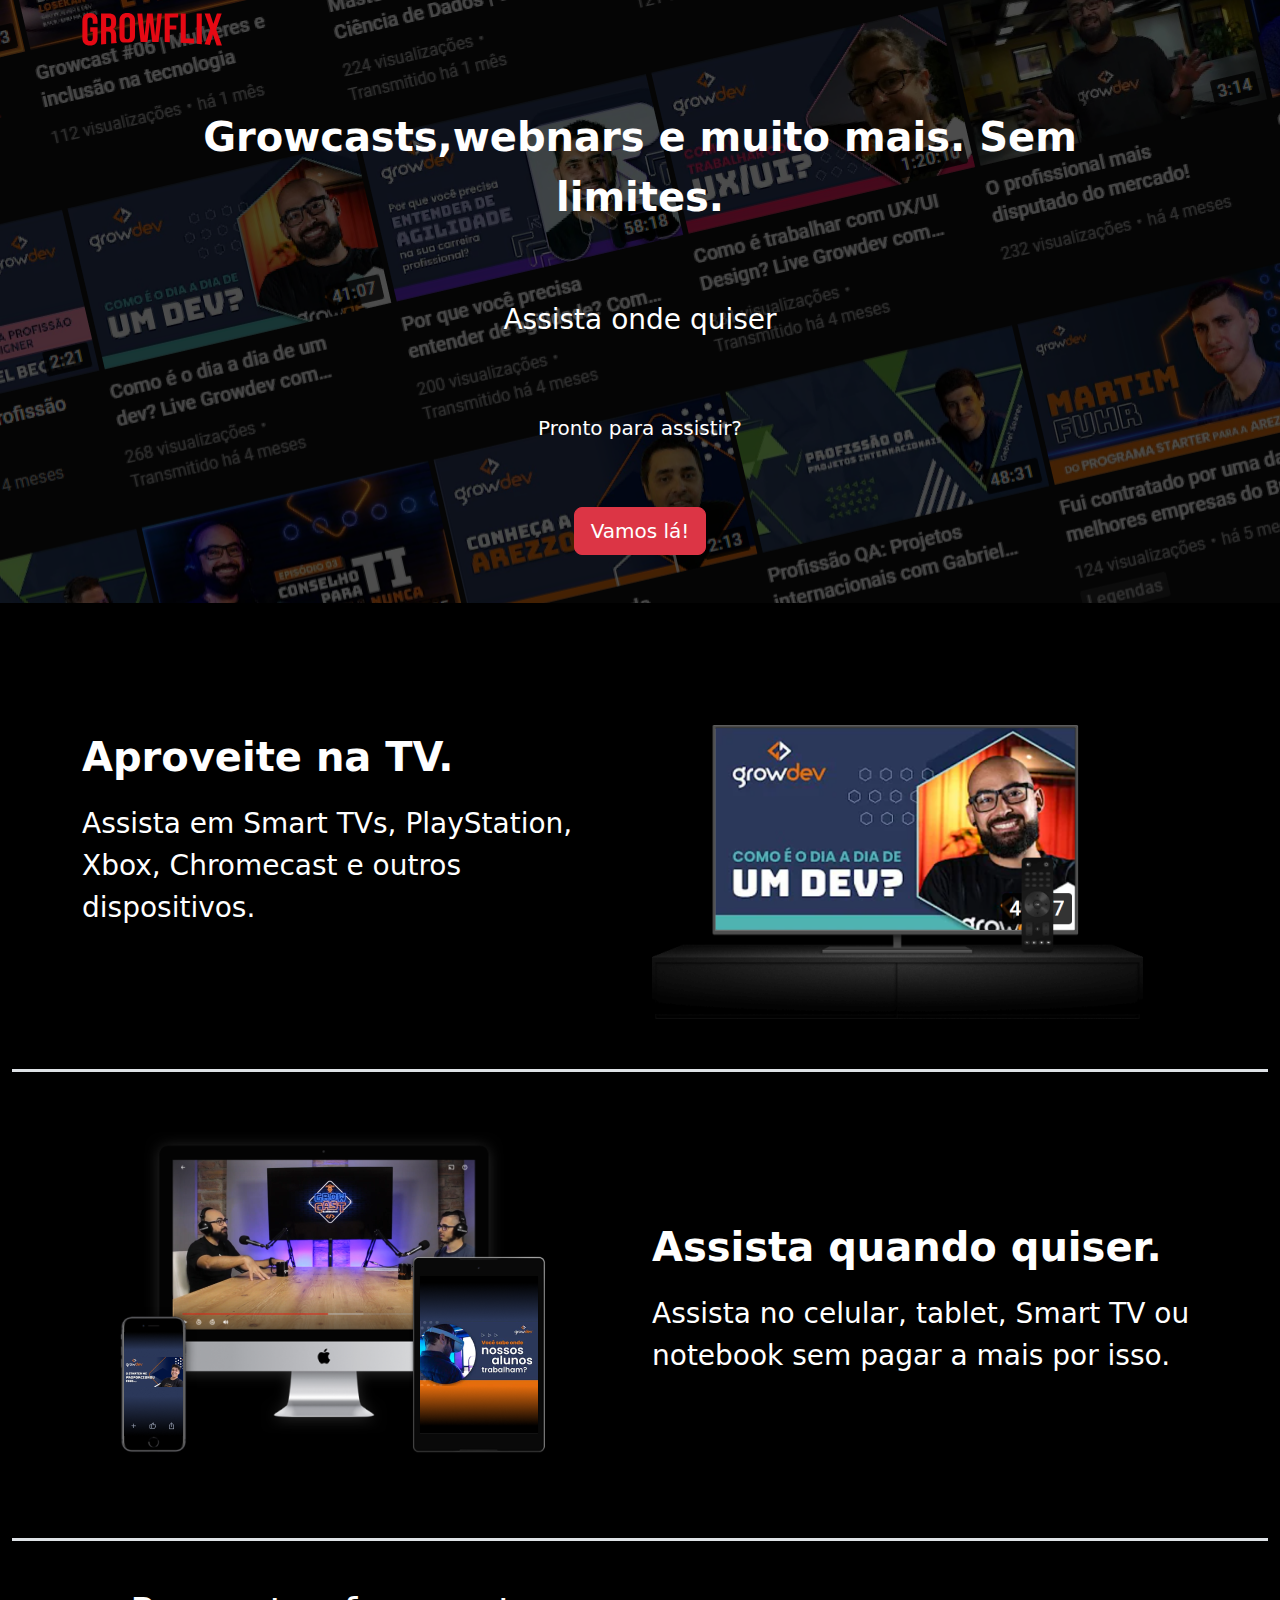
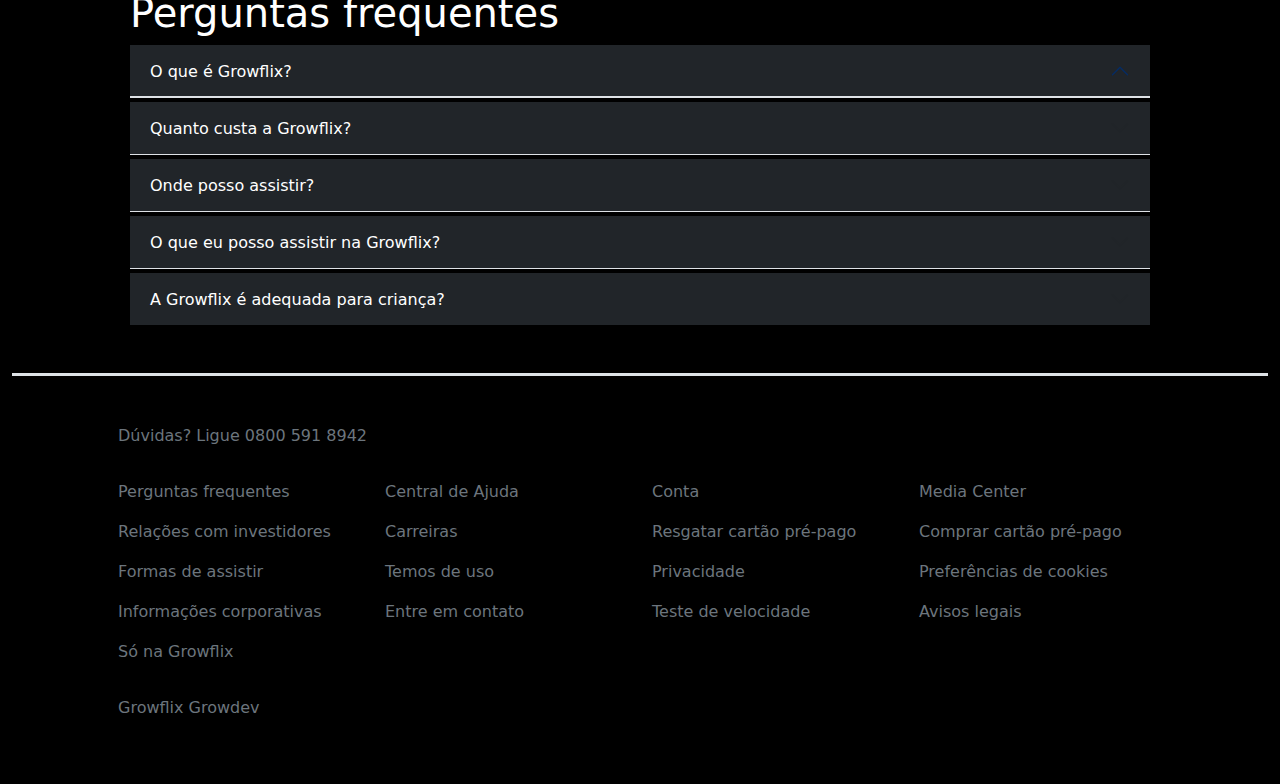
<file: index.html>
<!DOCTYPE html>
<html lang="en">
  <head>
    <meta charset="UTF-8" />
    <meta name="viewport" content="width=device-width, initial-scale=1.0" />
    <title>Growflix</title>
    <link
      rel="shortcut icon"
      href="./src/assets/images/logo-growflix.svg"
      type="image/x-icon"
    />
    <link
      rel="stylesheet"
      href="./src/assets/bootstrap-5.3.2-dist/css/bootstrap.min.css"
    />
    <link rel="stylesheet" href="./src/css/style.css" />
  </head>
  <body class="bg-black">
    <header class="container-fluid banner-initial">
      <div class="row">
        <div class="container">
          <div class="row">
            <div class="col">
              <nav class="navbar bg-transparent">
                <div class="container">
                  <a class="navbar-brand" href="#">
                    <img
                      width="140"
                      src="./src/assets/images/logo-growflix.svg"
                      alt=""
                    />
                  </a>
                </div>
              </nav>
            </div>
          </div>
        </div>
      </div>
      <div class="container">
        <div class="row text-white text-center">
          <div class="col-12 fs-1 p-5">
            <p class="fw-bold">Growcasts,webnars e muito mais. Sem limites.</p>
          </div>
          <div class="col-12 fs-3 p-2"><p>Assista onde quiser</p></div>
          <div class="col-12 fs-5 p-5"><p>Pronto para assistir?</p></div>
          <div class="col-12 pb-5">
            <a href="./home.html"
              ><button class="btn btn-danger btn-lg">Vamos lá!</button></a
            >
          </div>
        </div>
      </div>
    </header>
    <main class="container-fluid text-white">
      <section
        class="contaier-fluid border border-3 border-start-0 border-end-0 border-top-0"
      >
        <div class="container">
          <div class="row align-items-center py-5">
            <div class="order-2 order-md-0 col-12 col-md-6">
              <p class="fs-1 fw-bold">Aproveite na TV.</p>
              <p class="fs-3">
                Assista em Smart TVs, PlayStation, Xbox, Chromecast e outros
                dispositivos.
              </p>
            </div>
            <div class="col-12 col-md-6">
              <img
                class="img-fluid"
                src="./src/assets/images/tela-tv-dia-dev.png"
                alt=""
              />
            </div>
          </div>
        </div>
      </section>

      <section
        class="contaier-fluid border border-3 border-start-0 border-end-0 border-top-0"
      >
        <div class="container">
          <div class="row align-items-center py-5">
            <div class="col-12 col-md-6">
              <img
                class="img-fluid"
                src="./src/assets/images/devices.png"
                alt=""
              />
            </div>
            <div class="col-12 col-md-6">
              <p class="fs-1 fw-bold">Assista quando quiser.</p>
              <p class="fs-3">
                Assista no celular, tablet, Smart TV ou notebook sem pagar a
                mais por isso.
              </p>
            </div>
          </div>
        </div>
      </section>

      <section
        class="contaier-fluid border border-3 border-start-0 border-end-0 border-top-0"
      >
        <div class="container">
          <div class="row align-items-center p-5">
            <div class="col-12">
              <h2 class="fs-1">Perguntas frequentes</h2>
            </div>
            <div class="col-12">
              <div
                class="accordion accordion-flush accordion-button-bg"
                id="accordionExample"
              >
                <div class="accordion-item mb-1">
                  <h2 class="accordion-header">
                    <button
                      class="accordion-button bg-dark text-white"
                      type="button"
                      data-bs-toggle="collapse"
                      data-bs-target="#collapseOne"
                      aria-expanded="true"
                      aria-controls="collapseOne"
                    >
                      O que é Growflix?
                    </button>
                  </h2>
                  <div
                    id="collapseOne"
                    class="accordion-collapse collapse"
                    data-bs-parent="#accordionExample"
                  >
                    <div class="accordion-body bg-dark text-white">
                      <strong>This is the first item's accordion body.</strong>
                      It is shown by default, until the collapse plugin adds the
                      appropriate classes that we use to style each element.
                      These classes control the overall appearance, as well as
                      the showing and hiding via CSS transitions. You can modify
                      any of this with custom CSS or overriding our default
                      variables. It's also worth noting that just about any HTML
                      can go within the <code>.accordion-body</code>, though the
                      transition does limit overflow.
                    </div>
                  </div>
                </div>
                <div class="accordion-item mb-1">
                  <h2 class="accordion-header">
                    <button
                      class="accordion-button collapsed bg-dark text-white"
                      type="button"
                      data-bs-toggle="collapse"
                      data-bs-target="#collapseTwo"
                      aria-expanded="false"
                      aria-controls="collapseTwo"
                    >
                      Quanto custa a Growflix?
                    </button>
                  </h2>
                  <div
                    id="collapseTwo"
                    class="accordion-collapse collapse"
                    data-bs-parent="#accordionExample"
                  >
                    <div class="accordion-body bg-dark text-white">
                      <strong>This is the second item's accordion body.</strong>
                      It is hidden by default, until the collapse plugin adds
                      the appropriate classes that we use to style each element.
                      These classes control the overall appearance, as well as
                      the showing and hiding via CSS transitions. You can modify
                      any of this with custom CSS or overriding our default
                      variables. It's also worth noting that just about any HTML
                      can go within the <code>.accordion-body</code>, though the
                      transition does limit overflow.
                    </div>
                  </div>
                </div>
                <div class="accordion-item mb-1">
                  <h2 class="accordion-header">
                    <button
                      class="accordion-button collapsed bg-dark text-white"
                      type="button"
                      data-bs-toggle="collapse"
                      data-bs-target="#collapseThree"
                      aria-expanded="false"
                      aria-controls="collapseThree"
                    >
                      Onde posso assistir?
                    </button>
                  </h2>
                  <div
                    id="collapseThree"
                    class="accordion-collapse collapse"
                    data-bs-parent="#accordionExample"
                  >
                    <div class="accordion-body bg-dark text-white">
                      <strong>This is the second item's accordion body.</strong>
                      It is hidden by default, until the collapse plugin adds
                      the appropriate classes that we use to style each element.
                      These classes control the overall appearance, as well as
                      the showing and hiding via CSS transitions. You can modify
                      any of this with custom CSS or overriding our default
                      variables. It's also worth noting that just about any HTML
                      can go within the <code>.accordion-body</code>, though the
                      transition does limit overflow.
                    </div>
                  </div>
                </div>
                <div class="accordion-item mb-1">
                  <h2 class="accordion-header">
                    <button
                      class="accordion-button collapsed bg-dark text-white"
                      type="button"
                      data-bs-toggle="collapse"
                      data-bs-target="#collapseFour"
                      aria-expanded="false"
                      aria-controls="collapseFour"
                    >
                      O que eu posso assistir na Growflix?
                    </button>
                  </h2>
                  <div
                    id="collapseFour"
                    class="accordion-collapse collapse"
                    data-bs-parent="#accordionExample"
                  >
                    <div class="accordion-body bg-dark text-white">
                      <strong>This is the second item's accordion body.</strong>
                      It is hidden by default, until the collapse plugin adds
                      the appropriate classes that we use to style each element.
                      These classes control the overall appearance, as well as
                      the showing and hiding via CSS transitions. You can modify
                      any of this with custom CSS or overriding our default
                      variables. It's also worth noting that just about any HTML
                      can go within the <code>.accordion-body</code>, though the
                      transition does limit overflow.
                    </div>
                  </div>
                </div>
                <div class="accordion-item">
                  <h2 class="accordion-header">
                    <button
                      class="accordion-button collapsed bg-dark text-white"
                      type="button"
                      data-bs-toggle="collapse"
                      data-bs-target="#collapseFive"
                      aria-expanded="false"
                      aria-controls="collapseFive"
                    >
                      A Growflix é adequada para criança?
                    </button>
                  </h2>
                  <div
                    id="collapseFive"
                    class="accordion-collapse collapse"
                    data-bs-parent="#accordionExample"
                  >
                    <div class="accordion-body bg-dark text-white">
                      <strong>This is the third item's accordion body.</strong>
                      It is hidden by default, until the collapse plugin adds
                      the appropriate classes that we use to style each element.
                      These classes control the overall appearance, as well as
                      the showing and hiding via CSS transitions. You can modify
                      any of this with custom CSS or overriding our default
                      variables. It's also worth noting that just about any HTML
                      can go within the <code>.accordion-body</code>, though the
                      transition does limit overflow.
                    </div>
                  </div>
                </div>
              </div>
            </div>
          </div>
        </div>
      </section>
    </main>

    <footer class="container text-secondary p-sm-5 py-5 text-nowrap">
      <div class="row mb-3"><p>Dúvidas? Ligue 0800 591 8942</p></div>
      <div class="row">
        <div class="col-12 col-md">
          <p>Perguntas frequentes</p>
          <p>Relações com investidores</p>
          <p>Formas de assistir</p>
          <p>Informações corporativas</p>
          <p>Só na Growflix</p>
        </div>
        <div class="col-12 col-sm">
          <p>Central de Ajuda</p>
          <p>Carreiras</p>
          <p>Temos de uso</p>
          <p>Entre em contato</p>
        </div>
        <div class="col-12 col-sm">
          <p>Conta</p>
          <p>Resgatar cartão pré-pago</p>
          <p>Privacidade</p>
          <p>Teste de velocidade</p>
        </div>
        <div class="col-12 col-sm">
          <p>Media Center</p>
          <p>Comprar cartão pré-pago</p>
          <p>Preferências de cookies</p>
          <p>Avisos legais</p>
        </div>
      </div>
      <div class="row mt-3"><p>Growflix Growdev</p></div>
    </footer>

    <script src="./src/assets/bootstrap-5.3.2-dist/js/bootstrap.min.js"></script>
  </body>
</html>
</file>
<file: src/css/style.css>
.banner-initial {
  background-image: url(../assets/images/banner-initial.png);
  background-attachment: fixed;
  background-color: black;
}

button .collapsed::after {
  content: "+";
}

.grow-cast {
  background-image: url(../assets/images/growcast-01.png);
  background-position: start;
  background-repeat: no-repeat;
  background-size: cover;
  height: 94.1vh;
}

.home-growcast {
  height: 90%;
  align-items: flex-end;
}

@media screen and (min-width: 992px) {
  .card img {
    transition: 0.2s ease;
  }
  
  .card button {
    opacity: 0;
    transition: 0.5s ease;
    transform: scale(0.9);
  }
  
  .card:hover img {
    transform: scale(0.9);
  }
  
  .card:hover p {
    transform: scale(0.9);
    opacity: 1;
  }
  
  .card:hover button {
    transform: scale(1);
    opacity: 1;
  }
}
</file>
